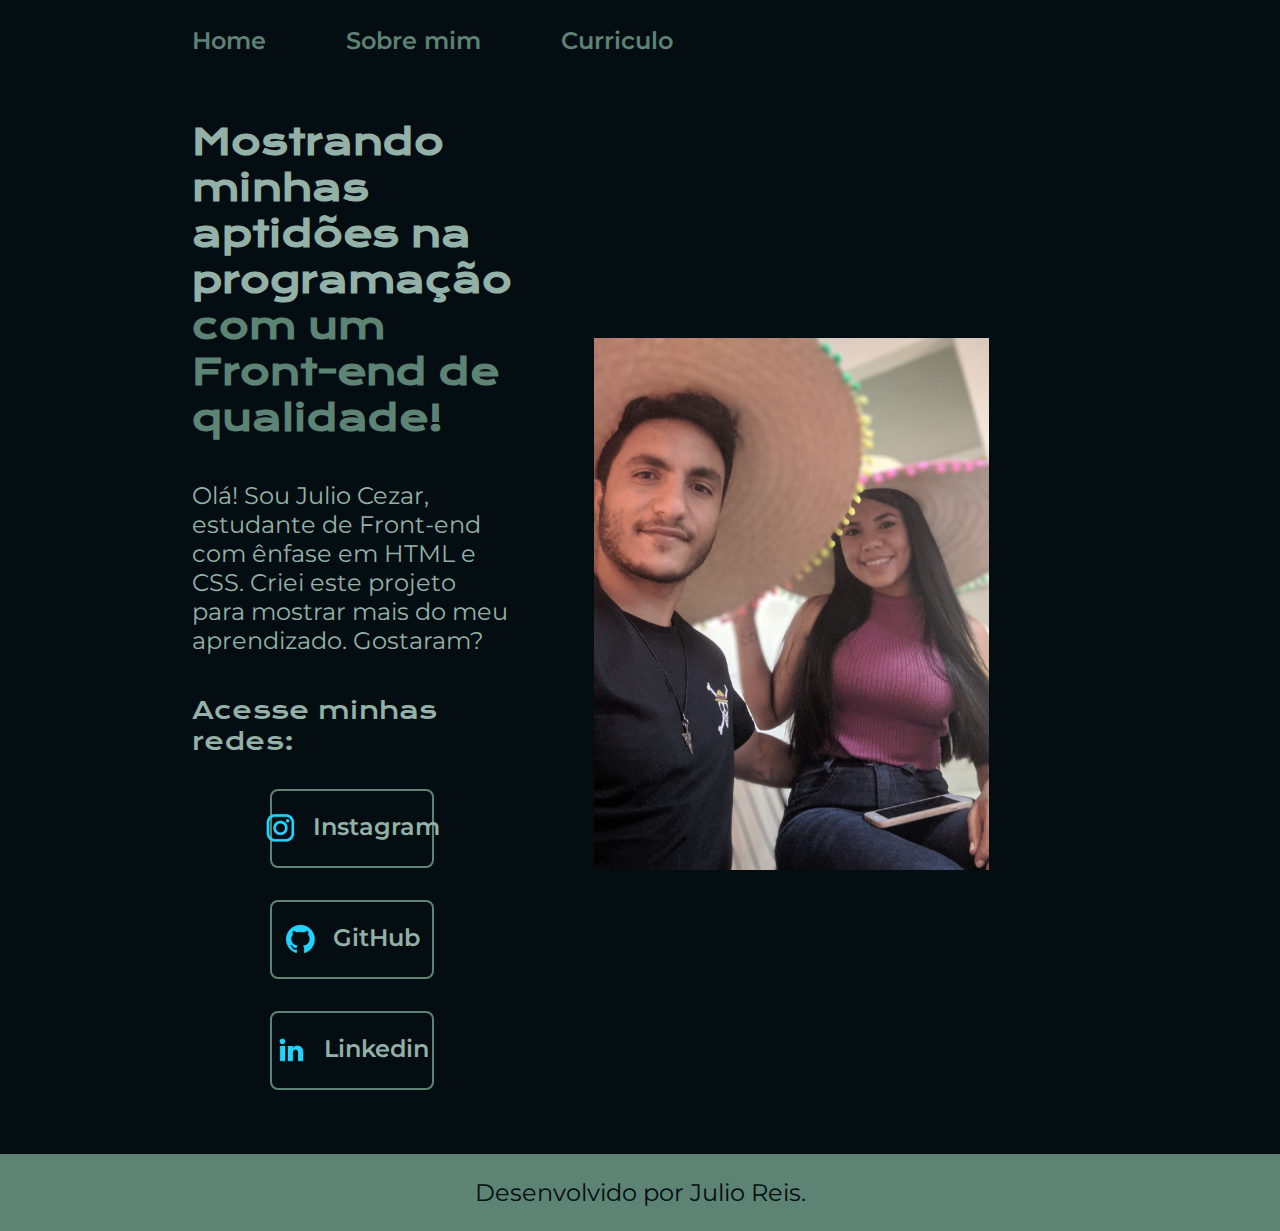
<file: index.html>
<!DOCTYPE html>
<html lang="pt-br">
<head>
    <meta charset="UTF-8">
    <meta name="viewport" content="width=device-width, initial-scale=1.0">
    <title>Portifólio</title>
    <link rel="stylesheet" href="./styles/style.css">

</head>
<body>
    <header class="cabecalho">
        <nav class="cabecalho__menu">
            <a class="cabecalho__menu__link" href="index.html">Home</a>
            <a class="cabecalho__menu__link" href="about.html">Sobre mim</a>
            <a class="cabecalho__menu__link" href="curriculo.html">Curriculo</a>
        </nav>
    </header>
    <main class="apresentacao">
        <section class="apresentacao__conteudo">        
            <h1 class="apresentacao__conteudo__titulo">Mostrando minhas aptidões na programação<strong class="titulo-destaque">
            com um Front-end de qualidade!</strong class="titulo-destaque"></h1>
            <p class="apresentacao__conteudo__texto">Olá! Sou Julio Cezar, estudante de Front-end com ênfase em HTML e CSS. Criei este projeto para mostrar mais do meu aprendizado. Gostaram?</p>
            <div class="apresentacao__links">
                <h2 class="apresentacao__links__subtitulo">Acesse minhas redes:</h2>
                <a class="apresentacao__links__navegacao" href="https://instagram.com/juliorreis">
                    <img src="./assets/instagram.png">Instagram
                </a>
                <a class="apresentacao__links__navegacao" href="https://Github.com/emcurta">
                    <img src="./assets/github.png">GitHub
                </a>
                <a class="apresentacao__links__navegacao" href="https://linkedin.com/in/julio-cezar-rodrigues-reis-95b243208/"> 
                    <img src="./assets/linkedin.png">Linkedin
                </a>
            </div>
        </section>
        <section class="apresentacao__imagem">
            <img class="apresentacao__imagem" src="./assets/Imagem1.jpeg" alt="Foto do Julio">
        </section>
    </main>
    <footer class="rodape">
            <p>Desenvolvido por Julio Reis.</p>
    </footer>
</body>
</html>
</file>
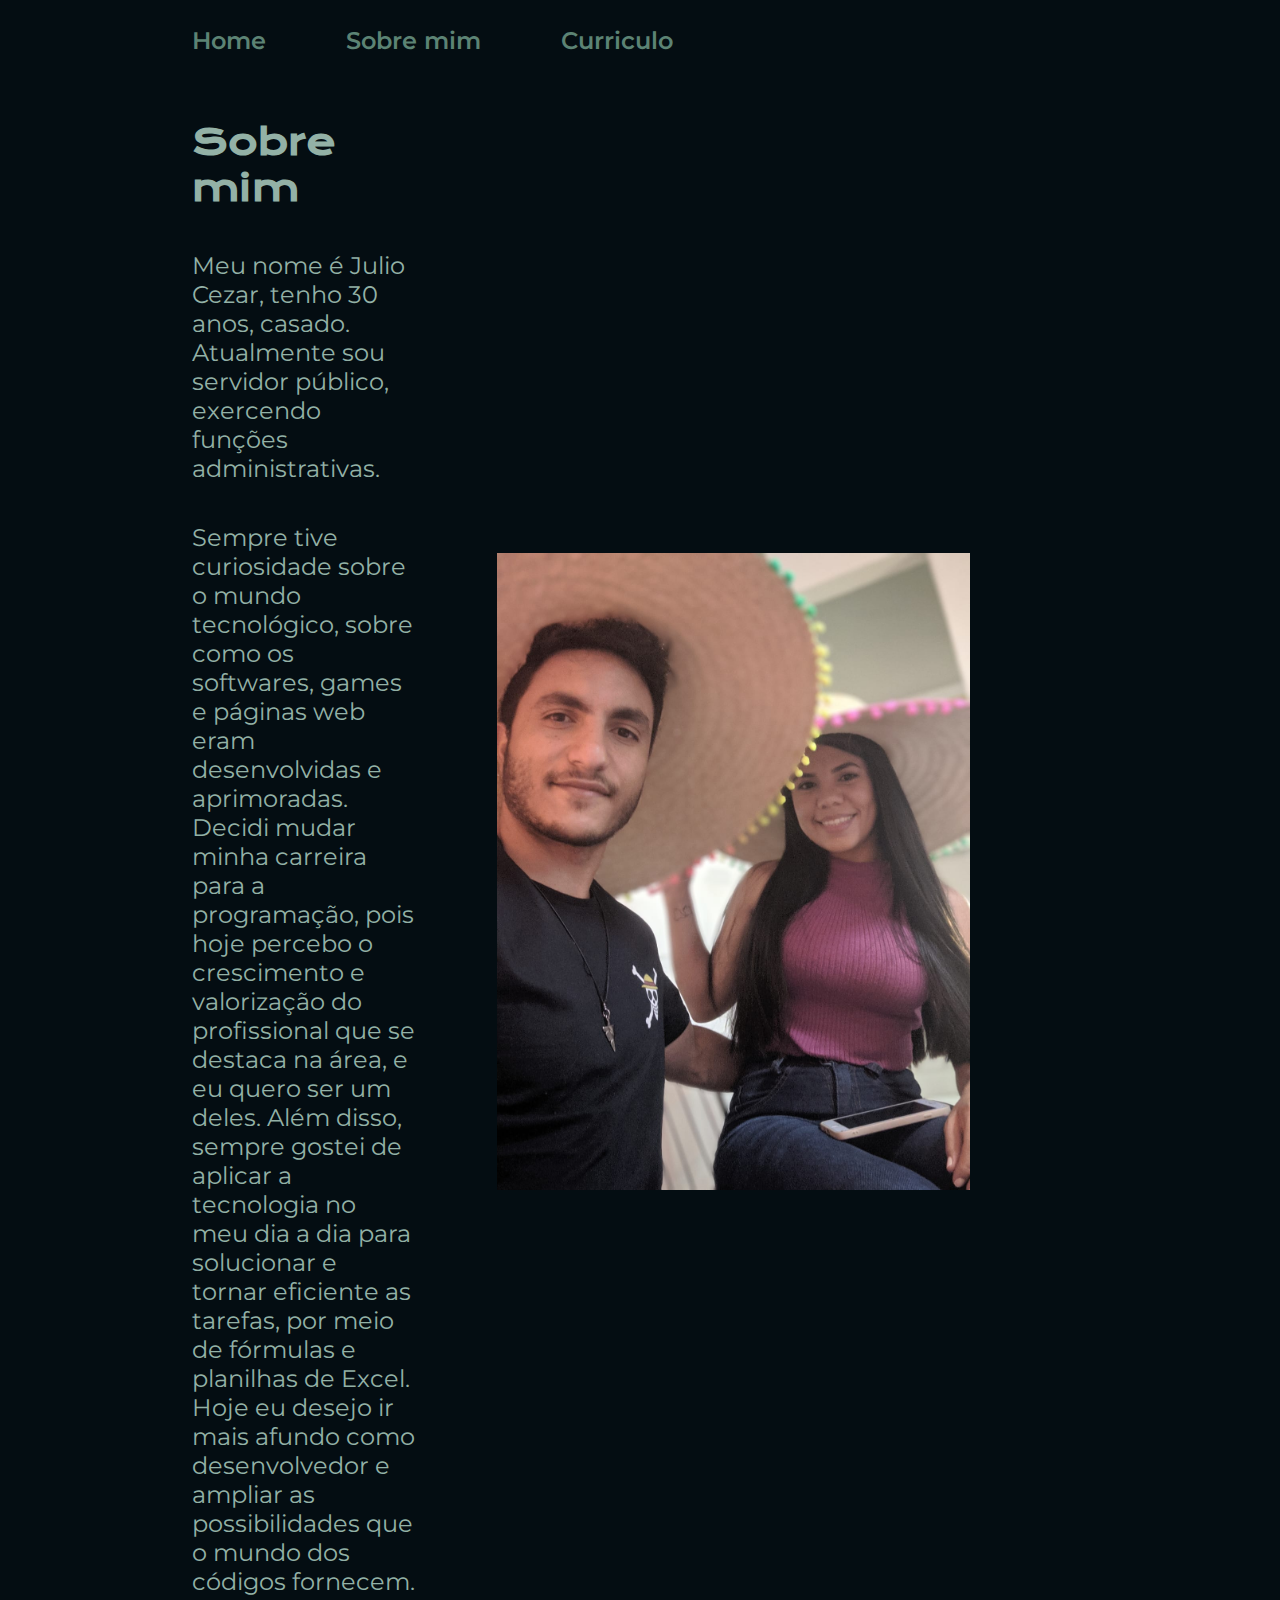
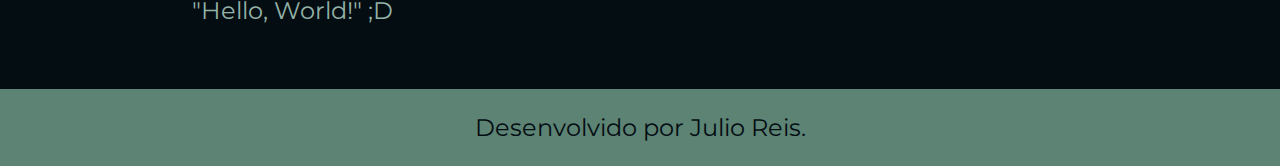
<file: about.html>
<!DOCTYPE html>
<html lang="pt-br">
<head>
    <meta charset="UTF-8">
    <meta name="viewport" content="width=device-width, initial-scale=1.0">
    <title>Sobre mim</title>
    <link rel="stylesheet" href="./styles/style.css">
</head>
<body>
    <header class="cabecalho">
        <nav class="cabecalho__menu">
            <a class="cabecalho__menu__link" href="index.html">Home</a>
            <a class="cabecalho__menu__link" href="about.html">Sobre mim</a>
            <a class="cabecalho__menu__link" href="curriculo.html">Curriculo</a>
        </nav>
    </header>

  <main class="apresentacao">
<section class="apresentacao__conteudo">
    <h1 class="apresentacao__conteudo__titulo">Sobre mim</h1>
    <p class="apresentacao__conteudo__texto">Meu nome é Julio Cezar, tenho 30 anos, casado. Atualmente sou servidor público, exercendo funções administrativas.</p>
    <p class="apresentacao__conteudo__texto">Sempre tive curiosidade sobre o mundo tecnológico, sobre como os softwares, games e páginas web eram desenvolvidas e aprimoradas. Decidi mudar minha carreira para a programação, pois hoje percebo o crescimento e valorização do profissional que se destaca na área, e eu quero ser um deles. Além disso, sempre gostei de aplicar a tecnologia no meu dia a dia para solucionar e tornar eficiente as tarefas, por meio de fórmulas e planilhas de Excel. Hoje eu desejo ir mais afundo como desenvolvedor e ampliar as possibilidades que o mundo dos códigos fornecem. "Hello, World!" ;D
    </p>
</section>
<section>
    <img class="apresentacao__imagem" src="./assets/Imagem1.jpeg" alt="Foto do Julio">
</section>
  </main>

  <footer class="rodape">
    <p>Desenvolvido por Julio Reis.</p>
</footer>
</body>
</html>
</file>
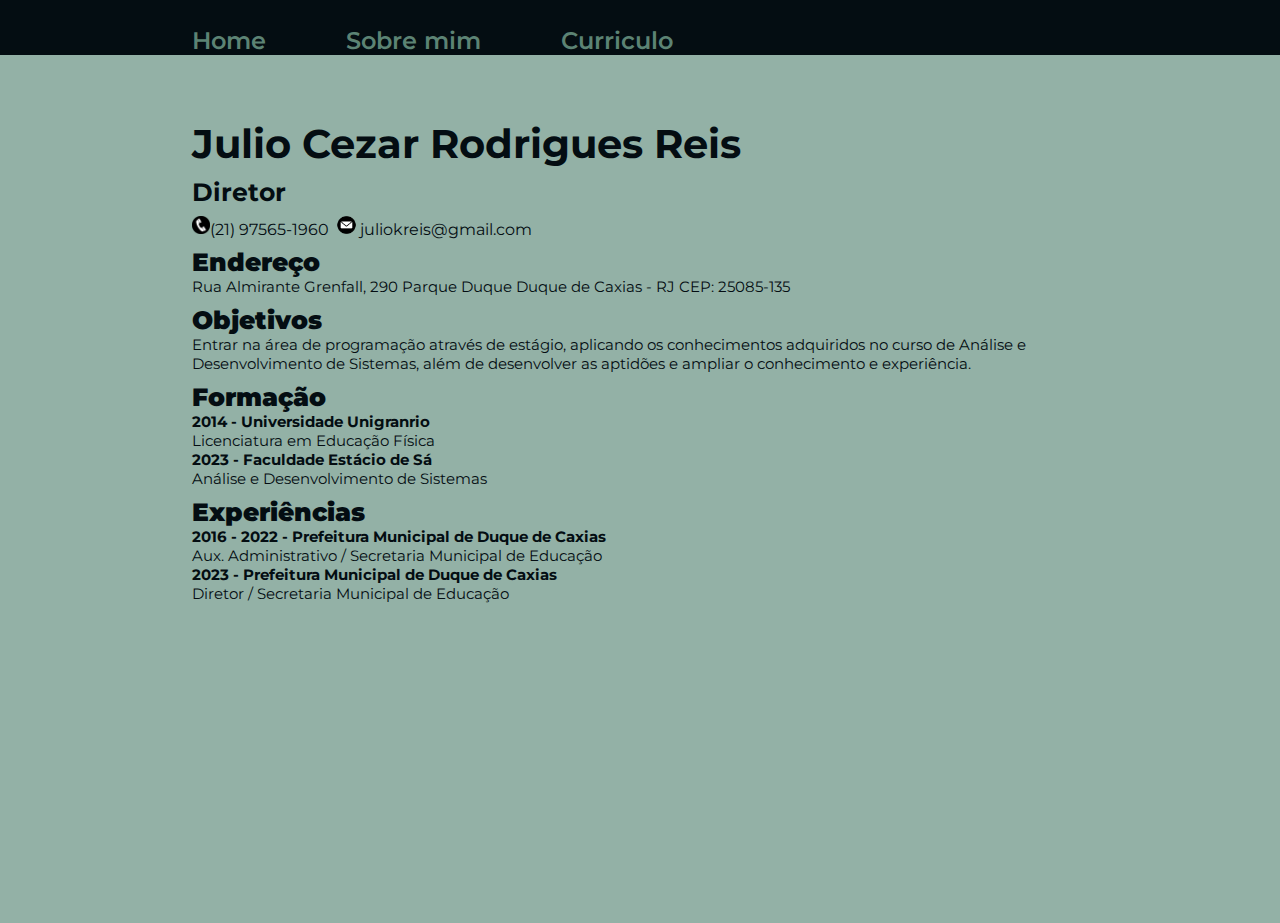
<file: curriculo.html>
<!DOCTYPE html>
<html lang="pt-br">

<head>
    <meta charset="UTF-8">
    <meta name="viewport" content="width=device-width, initial-scale=1.0">
    <title>Meu Currículo</title>
    <link rel="stylesheet" href="./styles/style.css">
</head>

<body>
    <header>
        <header class="cabecalho">
            <nav class="cabecalho__menu">
                <a class="cabecalho__menu__link" href="index.html">Home</a>
                <a class="cabecalho__menu__link" href="about.html">Sobre mim</a>
                <a class="cabecalho__menu__link" href="curriculo.html">Curriculo</a>
            </nav>
        </header>
        <main>
            <section class="curriculo">
                <div class="curriculo__cabecalho">
                    <h1 class="curriculo__cabecalho__nome">Julio Cezar Rodrigues Reis</h1>
                    <h2 class="curriculo__cabecalho__profissao">Diretor</h2>
                </div>
                <div class="curriculo__contato">
                    <img class="curriculo__contato__icone__tel" src="./assets/tel.png">(21) 97565-1960
                    <img class="curriculo__contato__icone__email" src="./assets/email.png">juliokreis@gmail.com
                </div>
                <div class="curriculo__endereco">Endereço
                    <p class="curriculo__endereco__residencia">Rua Almirante Grenfall, 290 Parque Duque Duque de Caxias
                        - RJ CEP: 25085-135</p>
                </div>
                <div class="curriculo__objetivo">Objetivos
                    <p class="curriculo__objetivo__objetivos">Entrar na área de programação através de estágio,
                        aplicando os conhecimentos adquiridos no curso de Análise e Desenvolvimento de Sistemas, além de
                        desenvolver as aptidões e ampliar o conhecimento e experiência.</p>
                </div>
                <div class="curriculo__formacao">Formação
                    <p class="curriculo__formacao__instituicao">
                        2014 - Universidade Unigranrio</p>
                    <p class="curriculo__formacao__curso">Licenciatura em Educação Física</p>
                    <p class="curriculo__formacao__instituicao">2023 - Faculdade Estácio de Sá</p>
                    <p class="curriculo__formacao__curso">Análise e Desenvolvimento de Sistemas</p>
                </div>
                <div class="curriculo__experiencia">Experiências
                    <p class="curriculo__experiencia__instituicao">2016 - 2022 - Prefeitura Municipal de Duque de Caxias
                    </p>
                    <p class="curriculo__experiencia__cargo">Aux. Administrativo / Secretaria Municipal de Educação</p>
                    <p class="curriculo__experiencia__instituicao">2023 - Prefeitura Municipal de Duque de Caxias</p>
                    <p class="curriculo__experiencia__cargo">Diretor / Secretaria Municipal de Educação</p>
                </div>
            </section>
        </main>

        <footer></footer>
</body>

</html>
</file>
<file: styles/style.css>
@import url('https://fonts.googleapis.com/css2?family=Krona+One&family=Montserrat:wght@400;600;900&display=swap');

:root{
    --cor-primaria: #040D12;
    --cor-secundaria: #93B1A6;
    --cor-terciaria: #5C8374;
    --cor-hover: #183D3D;

    --fonte-primaria: 'Krona One', sans-serif;
    --fonte-secundaria: 'Montserrat', sans-serif;

    --padding-primario: 5% 15% 25%;
    --padding-secundario: 0% 0% 1%;

    --tamanho-fonte-primaria: 25px;
    --tamanho-fonte-secundaria: 15px;

    
    --font-weight-primario: 400;
    --font-weight-secundario: 700;
    --font-weight-terciario: 900;
}

 *{
    margin: 0;
    padding: 0;

}
body {
    height: 100vh;
    box-sizing: border-box;
    background-color: var(--cor-primaria);
    color: var(--cor-secundaria);
   }
.cabecalho{
    padding: 2% 0% 0% 15%;
}  
.cabecalho__menu{
    display: flex;
    gap:5rem;
} 
.cabecalho__menu__link{
font-family: var(--fonte-secundaria);
font-size: 1.5rem;
font-weight: 600;
color: var(--cor-terciaria);
text-decoration: none;
}

.titulo-destaque {
    color: var(--cor-terciaria);
}

.apresentacao{
    padding:5% 15%;
    display: flex;
    align-items: center;
    justify-content: space-between;
    gap: 82px;
}

.apresentacao__conteudo{
    width: 50%;
    display: flex;
    flex-direction: column;
    gap: 2.5rem;
}

.apresentacao__conteudo__titulo{
    font-size: 2.25rem;
    font-family: var(--fonte-primaria); 
}

.apresentacao__conteudo__texto{
    font-size:1.5rem;
    font-family: var(--fonte-secundaria);
}
.apresentacao__links{
    display: flex;
    flex-direction: column;
    justify-content: space-between;
    align-items: center;
    gap: 2rem;
}
.apresentacao__links__subtitulo{
font-family: var(--fonte-primaria);
font-weight: 400;
font-size: 1.5rem;
}

.apresentacao__links__navegacao{
    display: flex;
    justify-content: center;
    gap: 1rem;
    border: 2px solid var(--cor-terciaria);
    width: 50%;
    text-align: center;
    border-radius: 0.5rem;
    font-size: 1.5rem;
    font-weight: 600;
    padding: 21.5px 0;
    text-decoration: none;
    color: var(--cor-secundaria);
    font-family: var(--fonte-secundaria);
}

.apresentacao__imagem{
    display: flex;
    gap: 5px;
    width: 80%;
}
.apresentacao__links__navegacao:hover{
    background-color: var(--cor-hover);
    font-size: 26px;
}

.apresentacao__links__subtitulo:hover{
    color: var(--cor-hover);
}

.rodape{
    padding: 1.5rem;
    color: var(--cor-primaria);
    background-color: var(--cor-terciaria);
    text-align: center;
    font-family: var(--fonte-secundaria);
    font-size: 1.5rem;
    font-weight: 400;
}

.curriculo{
    color: var(--cor-primaria);
    background-color: var(--cor-secundaria);
    padding: var(--padding-primario);
    font-family: var(--fonte-secundaria);
}
.curriculo__cabecalho__nome{
 
    font-size: 2.5rem;
    padding: var(--padding-secundario);
}

.curriculo__cabecalho__profissao{
    font-size: var(--tamanho-fonte-primaria);
    padding: var(--padding-secundario);
}

.curriculo__contato{
    padding: var(--padding-secundario);
}

.curriculo__contato__icone__tel{
    width: 2%;
}

.curriculo__contato__telefone{
}

.curriculo__contato__icone__email{
    width:3%;
}

.curriculo__endereco{
    font-size: var(--tamanho-fonte-primaria);
    font-weight: var(--font-weight-terciario);
    padding: var(--padding-secundario);
}
.curriculo__endereco__residencia{
    font-size: var(--tamanho-fonte-secundaria);
    font-weight: var(--font-weight-primario);
}

.curriculo__objetivo{
    font-size: var(--tamanho-fonte-primaria);
    font-weight: var(--font-weight-terciario);
    padding: var(--padding-secundario);
}

.curriculo__objetivo__objetivos{
    font-size: var(--tamanho-fonte-secundaria);
    font-weight: var(--font-weight-primario);
}

.curriculo__formacao{
    font-size: var(--tamanho-fonte-primaria);
    font-weight: var(--font-weight-terciario);
    padding: var(--padding-secundario);
}
.curriculo__formacao__instituicao{
    font-size: var(--tamanho-fonte-secundaria);
    font-weight: var(--font-weight-secundario);
}

.curriculo__formacao__curso{
    font-size: var(--tamanho-fonte-secundaria);
    font-weight: var(--font-weight-primario);
}

.curriculo__experiencia{
    font-size: var(--tamanho-fonte-primaria);
    font-weight: var(--font-weight-terciario);
}
.curriculo__experiencia__instituicao{
    font-size: var(--tamanho-fonte-secundaria);
    font-weight: var(--font-weight-secundario);
}

.curriculo__experiencia__cargo{
    font-size: var(--tamanho-fonte-secundaria);
    font-weight: var(--font-weight-primario);
}

@media (max-width:1200px) {
    
    .cabecalho{
    padding: 10%;    
        }
    .cabecalho_menu{
         justify-content: center;
    }
    
    .apresentacao{
        flex-direction: column-reverse;
        padding: 5%
    }

    .apresentacao__imagem{
        justify-content: center;
    }

    .apresentacao__conteudo{
        width: auto;
    }
}
</file>
